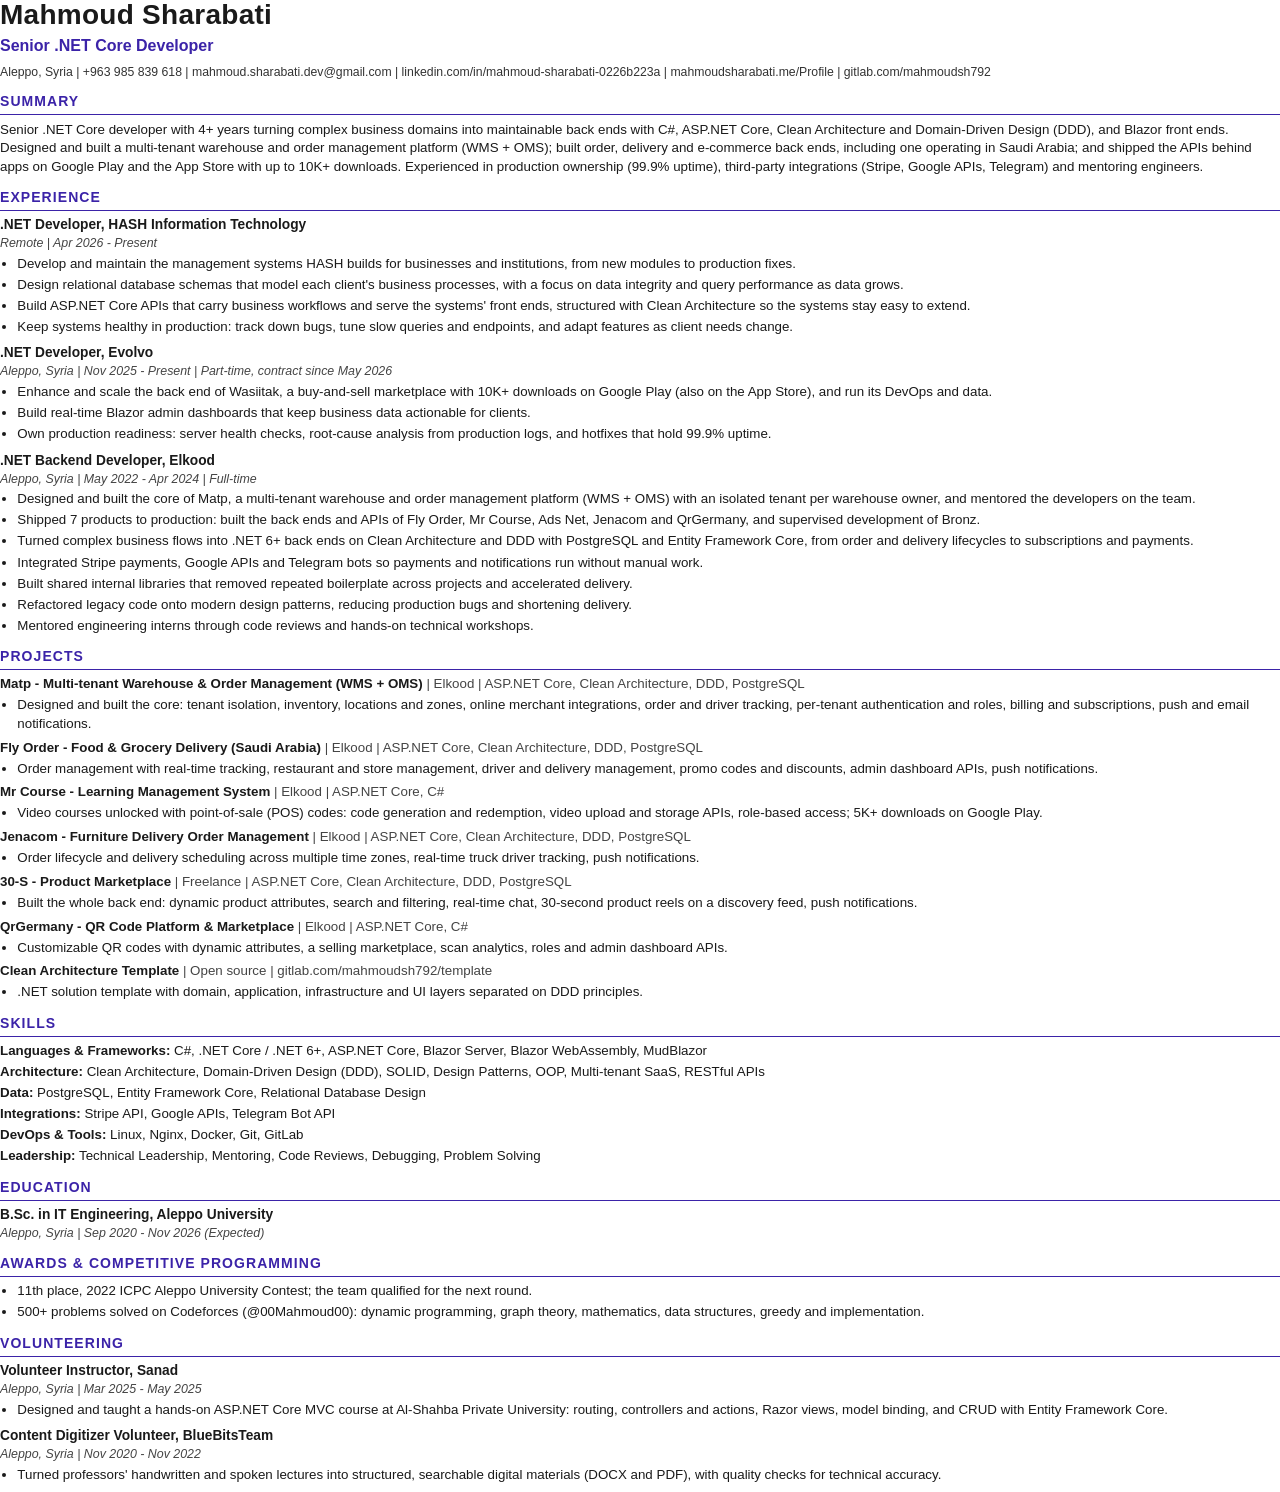
<file: cv/Mahmoud_Sharabati_CV.html>
<!DOCTYPE html>
<html lang="en">
<head>
<meta charset="UTF-8">
<meta name="robots" content="noindex">
<title>Mahmoud Sharabati - Senior .NET Core Developer - CV</title>
<!--
  Source of cv/Mahmoud_Sharabati_CV.pdf (the "Download CV" button). Edit this file, then re-print:
  "/Applications/Google Chrome.app/Contents/MacOS/Google Chrome" --headless=new --no-pdf-header-footer \
    --print-to-pdf=cv/Mahmoud_Sharabati_CV.pdf cv/Mahmoud_Sharabati_CV.html
  Kept ATS-friendly on purpose: one column, real text in a standard font, standard section names,
  no tables, icons, images, or text in page headers and footers.
-->
<style>
  @page { size: A4; margin: 13mm 15mm 12mm; }
  * { box-sizing: border-box; }
  html { -webkit-print-color-adjust: exact; print-color-adjust: exact; }
  body {
    margin: 0; color: #1a1a1a; font: 10pt/1.38 Arial, Helvetica, sans-serif;
    font-variant-ligatures: none; /* keeps "fi" and "fl" as separate letters for text extraction */
  }
  h1 { margin: 0; font-size: 21pt; line-height: 1.1; letter-spacing: .2pt; }
  .title { margin: 3pt 0 5pt; font-size: 12pt; font-weight: bold; color: #3b23a8; }
  .contact { margin: 0; font-size: 9.2pt; color: #333; }
  h2 {
    margin: 9pt 0 4pt; padding-bottom: 2pt; border-bottom: 1.2pt solid #3b23a8;
    font-size: 10.5pt; letter-spacing: .8pt; text-transform: uppercase; color: #3b23a8;
  }
  p { margin: 0; }
  ul { margin: 2pt 0 0; padding-left: 13pt; }
  li { margin: 0 0 2pt; }
  .role { margin: 0 0 6pt; break-inside: avoid; }
  .role-head { font-weight: bold; font-size: 10.3pt; }
  .role-meta { font-style: italic; color: #444; font-size: 9.3pt; }
  .project { margin: 0 0 4pt; break-inside: avoid; }
  .project-head { font-weight: bold; }
  .project-head span { font-weight: normal; color: #444; }
  .skills p { margin: 0 0 2pt; }
  a { color: inherit; text-decoration: none; }
</style>
</head>
<body>

<h1>Mahmoud Sharabati</h1>
<p class="title">Senior .NET Core Developer</p>
<p class="contact">Aleppo, Syria | +963 985 839 618 | mahmoud.sharabati.dev@gmail.com | linkedin.com/in/mahmoud-sharabati-0226b223a | mahmoudsharabati.me/Profile | gitlab.com/mahmoudsh792</p>

<h2>Summary</h2>
<p>Senior .NET Core developer with 4+ years turning complex business domains into maintainable back ends with C#, ASP.NET Core, Clean Architecture and Domain-Driven Design (DDD), and Blazor front ends. Designed and built a multi-tenant warehouse and order management platform (WMS + OMS); built order, delivery and e-commerce back ends, including one operating in Saudi Arabia; and shipped the APIs behind apps on Google Play and the App Store with up to 10K+ downloads. Experienced in production ownership (99.9% uptime), third-party integrations (Stripe, Google APIs, Telegram) and mentoring engineers.</p>

<h2>Experience</h2>

<div class="role">
  <p class="role-head">.NET Developer, HASH Information Technology</p>
  <p class="role-meta">Remote | Apr 2026 - Present</p>
  <ul>
    <li>Develop and maintain the management systems HASH builds for businesses and institutions, from new modules to production fixes.</li>
    <li>Design relational database schemas that model each client's business processes, with a focus on data integrity and query performance as data grows.</li>
    <li>Build ASP.NET Core APIs that carry business workflows and serve the systems' front ends, structured with Clean Architecture so the systems stay easy to extend.</li>
    <li>Keep systems healthy in production: track down bugs, tune slow queries and endpoints, and adapt features as client needs change.</li>
  </ul>
</div>

<div class="role">
  <p class="role-head">.NET Developer, Evolvo</p>
  <p class="role-meta">Aleppo, Syria | Nov 2025 - Present | Part-time, contract since May 2026</p>
  <ul>
    <li>Enhance and scale the back end of Wasiitak, a buy-and-sell marketplace with 10K+ downloads on Google Play (also on the App Store), and run its DevOps and data.</li>
    <li>Build real-time Blazor admin dashboards that keep business data actionable for clients.</li>
    <li>Own production readiness: server health checks, root-cause analysis from production logs, and hotfixes that hold 99.9% uptime.</li>
  </ul>
</div>

<div class="role">
  <p class="role-head">.NET Backend Developer, Elkood</p>
  <p class="role-meta">Aleppo, Syria | May 2022 - Apr 2024 | Full-time</p>
  <ul>
    <li>Designed and built the core of Matp, a multi-tenant warehouse and order management platform (WMS + OMS) with an isolated tenant per warehouse owner, and mentored the developers on the team.</li>
    <li>Shipped 7 products to production: built the back ends and APIs of Fly Order, Mr Course, Ads Net, Jenacom and QrGermany, and supervised development of Bronz.</li>
    <li>Turned complex business flows into .NET 6+ back ends on Clean Architecture and DDD with PostgreSQL and Entity Framework Core, from order and delivery lifecycles to subscriptions and payments.</li>
    <li>Integrated Stripe payments, Google APIs and Telegram bots so payments and notifications run without manual work.</li>
    <li>Built shared internal libraries that removed repeated boilerplate across projects and accelerated delivery.</li>
    <li>Refactored legacy code onto modern design patterns, reducing production bugs and shortening delivery.</li>
    <li>Mentored engineering interns through code reviews and hands-on technical workshops.</li>
  </ul>
</div>

<h2>Projects</h2>

<div class="project">
  <p class="project-head">Matp - Multi-tenant Warehouse &amp; Order Management (WMS + OMS) <span>| Elkood | ASP.NET Core, Clean Architecture, DDD, PostgreSQL</span></p>
  <ul><li>Designed and built the core: tenant isolation, inventory, locations and zones, online merchant integrations, order and driver tracking, per-tenant authentication and roles, billing and subscriptions, push and email notifications.</li></ul>
</div>
<div class="project">
  <p class="project-head">Fly Order - Food &amp; Grocery Delivery (Saudi Arabia) <span>| Elkood | ASP.NET Core, Clean Architecture, DDD, PostgreSQL</span></p>
  <ul><li>Order management with real-time tracking, restaurant and store management, driver and delivery management, promo codes and discounts, admin dashboard APIs, push notifications.</li></ul>
</div>
<div class="project">
  <p class="project-head">Mr Course - Learning Management System <span>| Elkood | ASP.NET Core, C#</span></p>
  <ul><li>Video courses unlocked with point-of-sale (POS) codes: code generation and redemption, video upload and storage APIs, role-based access; 5K+ downloads on Google Play.</li></ul>
</div>
<div class="project">
  <p class="project-head">Jenacom - Furniture Delivery Order Management <span>| Elkood | ASP.NET Core, Clean Architecture, DDD, PostgreSQL</span></p>
  <ul><li>Order lifecycle and delivery scheduling across multiple time zones, real-time truck driver tracking, push notifications.</li></ul>
</div>
<div class="project">
  <p class="project-head">30-S - Product Marketplace <span>| Freelance | ASP.NET Core, Clean Architecture, DDD, PostgreSQL</span></p>
  <ul><li>Built the whole back end: dynamic product attributes, search and filtering, real-time chat, 30-second product reels on a discovery feed, push notifications.</li></ul>
</div>
<div class="project">
  <p class="project-head">QrGermany - QR Code Platform &amp; Marketplace <span>| Elkood | ASP.NET Core, C#</span></p>
  <ul><li>Customizable QR codes with dynamic attributes, a selling marketplace, scan analytics, roles and admin dashboard APIs.</li></ul>
</div>
<div class="project">
  <p class="project-head">Clean Architecture Template <span>| Open source | gitlab.com/mahmoudsh792/template</span></p>
  <ul><li>.NET solution template with domain, application, infrastructure and UI layers separated on DDD principles.</li></ul>
</div>

<h2>Skills</h2>
<div class="skills">
  <p><b>Languages &amp; Frameworks:</b> C#, .NET Core / .NET 6+, ASP.NET Core, Blazor Server, Blazor WebAssembly, MudBlazor</p>
  <p><b>Architecture:</b> Clean Architecture, Domain-Driven Design (DDD), SOLID, Design Patterns, OOP, Multi-tenant SaaS, RESTful APIs</p>
  <p><b>Data:</b> PostgreSQL, Entity Framework Core, Relational Database Design</p>
  <p><b>Integrations:</b> Stripe API, Google APIs, Telegram Bot API</p>
  <p><b>DevOps &amp; Tools:</b> Linux, Nginx, Docker, Git, GitLab</p>
  <p><b>Leadership:</b> Technical Leadership, Mentoring, Code Reviews, Debugging, Problem Solving</p>
</div>

<h2>Education</h2>
<div class="role">
  <p class="role-head">B.Sc. in IT Engineering, Aleppo University</p>
  <p class="role-meta">Aleppo, Syria | Sep 2020 - Nov 2026 (Expected)</p>
</div>

<h2>Awards &amp; Competitive Programming</h2>
<ul>
  <li>11th place, 2022 ICPC Aleppo University Contest; the team qualified for the next round.</li>
  <li>500+ problems solved on Codeforces (@00Mahmoud00): dynamic programming, graph theory, mathematics, data structures, greedy and implementation.</li>
</ul>

<h2>Volunteering</h2>
<div class="role">
  <p class="role-head">Volunteer Instructor, Sanad</p>
  <p class="role-meta">Aleppo, Syria | Mar 2025 - May 2025</p>
  <ul><li>Designed and taught a hands-on ASP.NET Core MVC course at Al-Shahba Private University: routing, controllers and actions, Razor views, model binding, and CRUD with Entity Framework Core.</li></ul>
</div>
<div class="role">
  <p class="role-head">Content Digitizer Volunteer, BlueBitsTeam</p>
  <p class="role-meta">Aleppo, Syria | Nov 2020 - Nov 2022</p>
  <ul><li>Turned professors' handwritten and spoken lectures into structured, searchable digital materials (DOCX and PDF), with quality checks for technical accuracy.</li></ul>
</div>

</body>
</html>
</file>
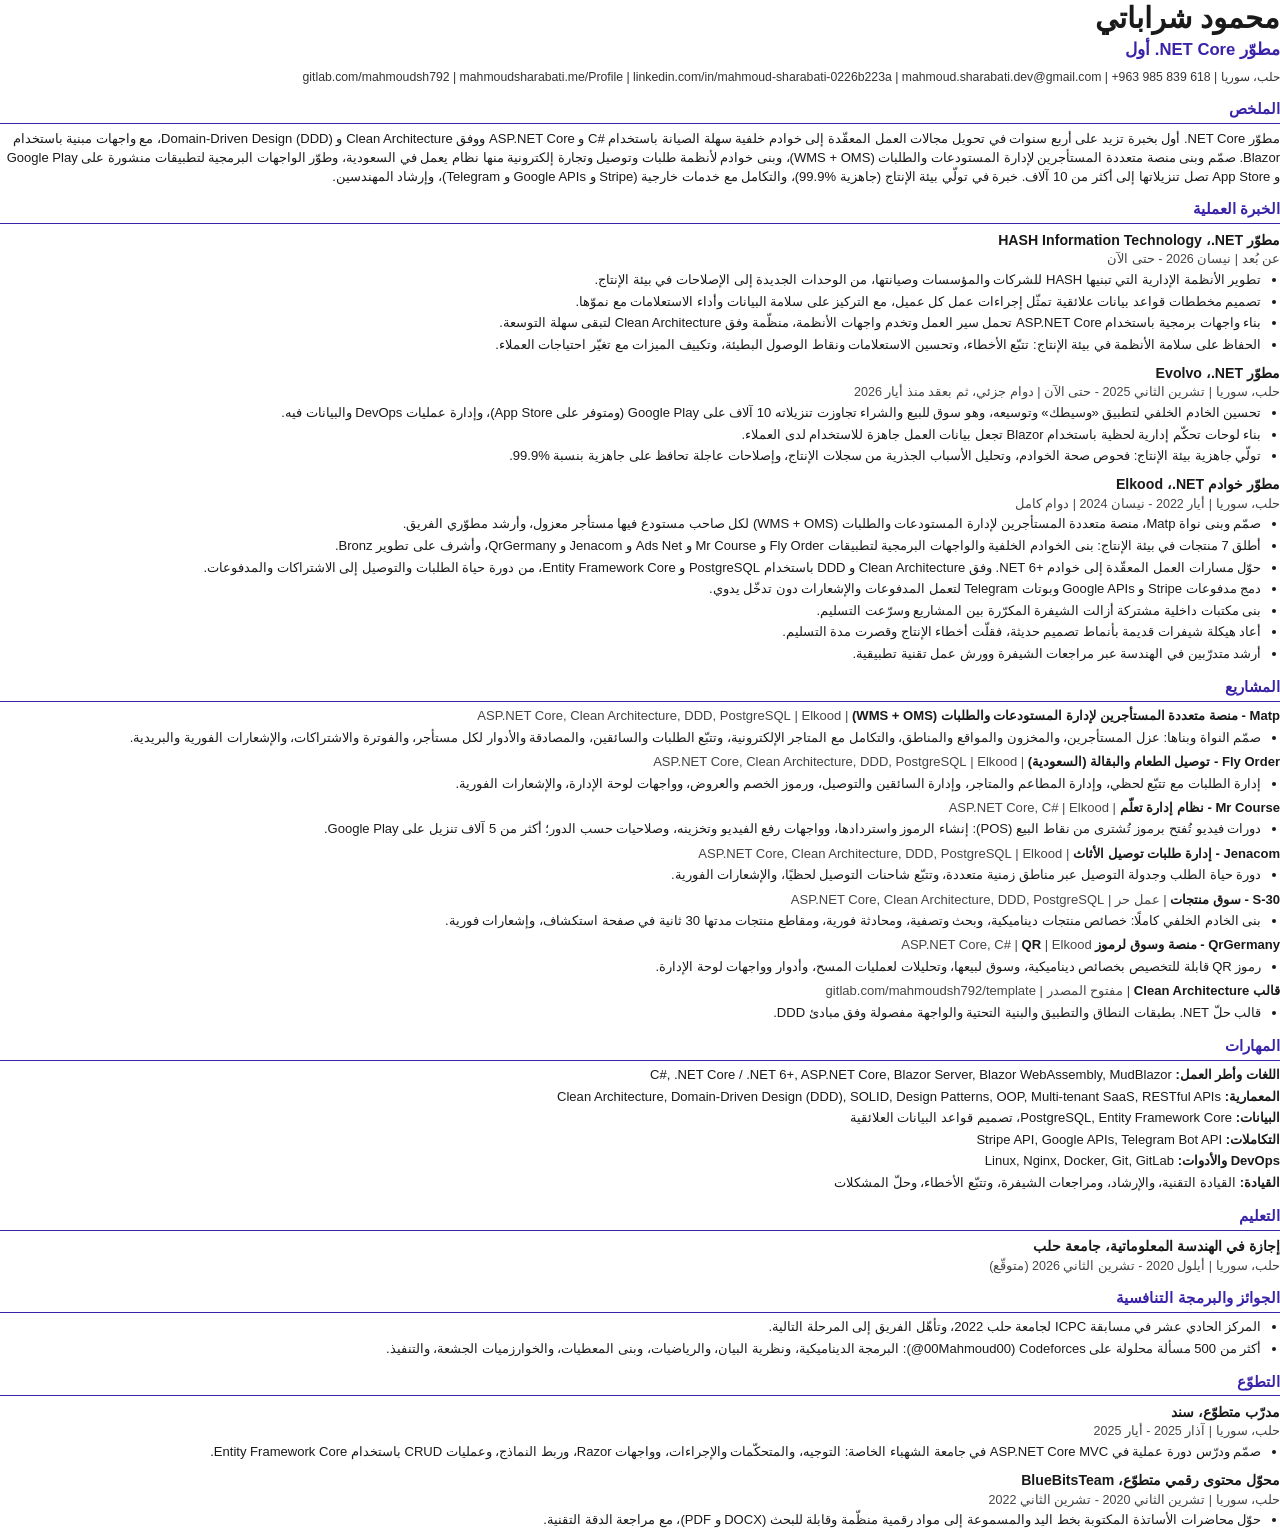
<file: cv/Mahmoud_Sharabati_CV_AR.html>
<!DOCTYPE html>
<html lang="ar" dir="rtl">
<head>
<meta charset="UTF-8">
<meta name="robots" content="noindex">
<title>محمود شراباتي - مطوّر .NET Core أول - السيرة الذاتية</title>
<!--
  Source of cv/Mahmoud_Sharabati_CV_AR.pdf (the Arabic page's "Download CV" button), translated from
  cv/Mahmoud_Sharabati_CV.html. Keep the two in step. Re-print with:
  "/Applications/Google Chrome.app/Contents/MacOS/Google Chrome" --headless=new --no-pdf-header-footer \
    --print-to-pdf=cv/Mahmoud_Sharabati_CV_AR.pdf cv/Mahmoud_Sharabati_CV_AR.html
  Same ATS rules as the English CV: one column, real text, standard section names, no tables or images.
  Latin terms with punctuation (.NET, C#, 99.9%) sit in <bdi dir="ltr">, and lists of tools are one
  left-to-right run, so their dots and commas stay in place.
-->
<style>
  @page { size: A4; margin: 13mm 15mm 12mm; }
  * { box-sizing: border-box; }
  html { -webkit-print-color-adjust: exact; print-color-adjust: exact; }
  /* Geeza Pro extracts Arabic as plain letters (Arial gives presentation forms); Latin runs use Arial so they extract cleanly */
  body { margin: 0; color: #1a1a1a; font: 9.8pt/1.45 'Geeza Pro', Arial, sans-serif; }
  h1 { margin: 0; font-size: 22pt; line-height: 1.2; }
  .title { margin: 2pt 0 5pt; font-size: 12.5pt; font-weight: bold; color: #3b23a8; }
  .contact { margin: 0; font-size: 9.2pt; color: #333; }
  h2 { margin: 9pt 0 4pt; padding-bottom: 2pt; border-bottom: 1.2pt solid #3b23a8; font-size: 11.5pt; color: #3b23a8; }
  p { margin: 0; }
  ul { margin: 2pt 0 0; padding-right: 14pt; padding-left: 0; }
  li { margin: 0 0 2pt; }
  .role { margin: 0 0 6pt; break-inside: avoid; }
  .role-head { font-weight: bold; font-size: 10.6pt; }
  .role-meta { color: #444; font-size: 9.4pt; }
  .project { margin: 0 0 4pt; break-inside: avoid; }
  .project-head { font-weight: bold; }
  .project-head span { font-weight: normal; color: #444; }
  .skills p { margin: 0 0 2pt; }
  .ltr { direction: ltr; unicode-bidi: isolate; }
  .ltr, bdi { font-family: Arial, sans-serif; }
  a { color: inherit; text-decoration: none; }
</style>
</head>
<body>

<h1>محمود شراباتي</h1>
<p class="title">مطوّر <bdi dir="ltr">.NET Core</bdi> أول</p>
<p class="contact">حلب، سوريا | <span class="ltr">+963 985 839 618</span> | <span class="ltr">mahmoud.sharabati.dev@gmail.com</span> | <span class="ltr">linkedin.com/in/mahmoud-sharabati-0226b223a</span> | <span class="ltr">mahmoudsharabati.me/Profile</span> | <span class="ltr">gitlab.com/mahmoudsh792</span></p>

<h2>الملخص</h2>
<p>مطوّر <bdi dir="ltr">.NET Core</bdi> أول بخبرة تزيد على أربع سنوات في تحويل مجالات العمل المعقّدة إلى خوادم خلفية سهلة الصيانة باستخدام <bdi dir="ltr">C#</bdi> و <bdi dir="ltr">ASP.NET Core</bdi> ووفق Clean Architecture و Domain-Driven Design (DDD)، مع واجهات مبنية باستخدام Blazor. صمّم وبنى منصة متعددة المستأجرين لإدارة المستودعات والطلبات (WMS + OMS)، وبنى خوادم لأنظمة طلبات وتوصيل وتجارة إلكترونية منها نظام يعمل في السعودية، وطوّر الواجهات البرمجية لتطبيقات منشورة على Google Play و App Store تصل تنزيلاتها إلى أكثر من 10 آلاف. خبرة في تولّي بيئة الإنتاج (جاهزية <bdi dir="ltr">99.9%</bdi>)، والتكامل مع خدمات خارجية (Stripe و Google APIs و Telegram)، وإرشاد المهندسين.</p>

<h2>الخبرة العملية</h2>

<div class="role">
  <p class="role-head">مطوّر <bdi dir="ltr">.NET</bdi>، HASH Information Technology</p>
  <p class="role-meta">عن بُعد | نيسان 2026 - حتى الآن</p>
  <ul>
    <li>تطوير الأنظمة الإدارية التي تبنيها HASH للشركات والمؤسسات وصيانتها، من الوحدات الجديدة إلى الإصلاحات في بيئة الإنتاج.</li>
    <li>تصميم مخططات قواعد بيانات علائقية تمثّل إجراءات عمل كل عميل، مع التركيز على سلامة البيانات وأداء الاستعلامات مع نموّها.</li>
    <li>بناء واجهات برمجية باستخدام <bdi dir="ltr">ASP.NET Core</bdi> تحمل سير العمل وتخدم واجهات الأنظمة، منظّمة وفق Clean Architecture لتبقى سهلة التوسعة.</li>
    <li>الحفاظ على سلامة الأنظمة في بيئة الإنتاج: تتبّع الأخطاء، وتحسين الاستعلامات ونقاط الوصول البطيئة، وتكييف الميزات مع تغيّر احتياجات العملاء.</li>
  </ul>
</div>

<div class="role">
  <p class="role-head">مطوّر <bdi dir="ltr">.NET</bdi>، Evolvo</p>
  <p class="role-meta">حلب، سوريا | تشرين الثاني 2025 - حتى الآن | دوام جزئي، ثم بعقد منذ أيار 2026</p>
  <ul>
    <li>تحسين الخادم الخلفي لتطبيق «وسيطك» وتوسيعه، وهو سوق للبيع والشراء تجاوزت تنزيلاته 10 آلاف على Google Play (ومتوفر على App Store)، وإدارة عمليات DevOps والبيانات فيه.</li>
    <li>بناء لوحات تحكّم إدارية لحظية باستخدام Blazor تجعل بيانات العمل جاهزة للاستخدام لدى العملاء.</li>
    <li>تولّي جاهزية بيئة الإنتاج: فحوص صحة الخوادم، وتحليل الأسباب الجذرية من سجلات الإنتاج، وإصلاحات عاجلة تحافظ على جاهزية بنسبة <bdi dir="ltr">99.9%</bdi>.</li>
  </ul>
</div>

<div class="role">
  <p class="role-head">مطوّر خوادم <bdi dir="ltr">.NET</bdi>، Elkood</p>
  <p class="role-meta">حلب، سوريا | أيار 2022 - نيسان 2024 | دوام كامل</p>
  <ul>
    <li>صمّم وبنى نواة Matp، منصة متعددة المستأجرين لإدارة المستودعات والطلبات (WMS + OMS) لكل صاحب مستودع فيها مستأجر معزول، وأرشد مطوّري الفريق.</li>
    <li>أطلق 7 منتجات في بيئة الإنتاج: بنى الخوادم الخلفية والواجهات البرمجية لتطبيقات Fly Order و Mr Course و Ads Net و Jenacom و QrGermany، وأشرف على تطوير Bronz.</li>
    <li>حوّل مسارات العمل المعقّدة إلى خوادم <bdi dir="ltr">.NET 6+</bdi> وفق Clean Architecture و DDD باستخدام PostgreSQL و Entity Framework Core، من دورة حياة الطلبات والتوصيل إلى الاشتراكات والمدفوعات.</li>
    <li>دمج مدفوعات Stripe و Google APIs وبوتات Telegram لتعمل المدفوعات والإشعارات دون تدخّل يدوي.</li>
    <li>بنى مكتبات داخلية مشتركة أزالت الشيفرة المكرّرة بين المشاريع وسرّعت التسليم.</li>
    <li>أعاد هيكلة شيفرات قديمة بأنماط تصميم حديثة، فقلّت أخطاء الإنتاج وقصرت مدة التسليم.</li>
    <li>أرشد متدرّبين في الهندسة عبر مراجعات الشيفرة وورش عمل تقنية تطبيقية.</li>
  </ul>
</div>

<h2>المشاريع</h2>

<div class="project">
  <p class="project-head">Matp - منصة متعددة المستأجرين لإدارة المستودعات والطلبات (WMS + OMS) <span>| Elkood | <span class="ltr">ASP.NET Core, Clean Architecture, DDD, PostgreSQL</span></span></p>
  <ul><li>صمّم النواة وبناها: عزل المستأجرين، والمخزون والمواقع والمناطق، والتكامل مع المتاجر الإلكترونية، وتتبّع الطلبات والسائقين، والمصادقة والأدوار لكل مستأجر، والفوترة والاشتراكات، والإشعارات الفورية والبريدية.</li></ul>
</div>
<div class="project">
  <p class="project-head">Fly Order - توصيل الطعام والبقالة (السعودية) <span>| Elkood | <span class="ltr">ASP.NET Core, Clean Architecture, DDD, PostgreSQL</span></span></p>
  <ul><li>إدارة الطلبات مع تتبّع لحظي، وإدارة المطاعم والمتاجر، وإدارة السائقين والتوصيل، ورموز الخصم والعروض، وواجهات لوحة الإدارة، والإشعارات الفورية.</li></ul>
</div>
<div class="project">
  <p class="project-head">Mr Course - نظام إدارة تعلّم <span>| Elkood | <span class="ltr">ASP.NET Core, C#</span></span></p>
  <ul><li>دورات فيديو تُفتح برموز تُشترى من نقاط البيع (POS): إنشاء الرموز واستردادها، وواجهات رفع الفيديو وتخزينه، وصلاحيات حسب الدور؛ أكثر من 5 آلاف تنزيل على Google Play.</li></ul>
</div>
<div class="project">
  <p class="project-head">Jenacom - إدارة طلبات توصيل الأثاث <span>| Elkood | <span class="ltr">ASP.NET Core, Clean Architecture, DDD, PostgreSQL</span></span></p>
  <ul><li>دورة حياة الطلب وجدولة التوصيل عبر مناطق زمنية متعددة، وتتبّع شاحنات التوصيل لحظيًا، والإشعارات الفورية.</li></ul>
</div>
<div class="project">
  <p class="project-head">30-S - سوق منتجات <span>| عمل حر | <span class="ltr">ASP.NET Core, Clean Architecture, DDD, PostgreSQL</span></span></p>
  <ul><li>بنى الخادم الخلفي كاملًا: خصائص منتجات ديناميكية، وبحث وتصفية، ومحادثة فورية، ومقاطع منتجات مدتها 30 ثانية في صفحة استكشاف، وإشعارات فورية.</li></ul>
</div>
<div class="project">
  <p class="project-head">QrGermany - منصة وسوق لرموز QR <span>| Elkood | <span class="ltr">ASP.NET Core, C#</span></span></p>
  <ul><li>رموز QR قابلة للتخصيص بخصائص ديناميكية، وسوق لبيعها، وتحليلات لعمليات المسح، وأدوار وواجهات لوحة الإدارة.</li></ul>
</div>
<div class="project">
  <p class="project-head">قالب Clean Architecture <span>| مفتوح المصدر | <span class="ltr">gitlab.com/mahmoudsh792/template</span></span></p>
  <ul><li>قالب حلّ <bdi dir="ltr">.NET</bdi> بطبقات النطاق والتطبيق والبنية التحتية والواجهة مفصولة وفق مبادئ DDD.</li></ul>
</div>

<h2>المهارات</h2>
<div class="skills">
  <p><b>اللغات وأطر العمل:</b> <span class="ltr">C#, .NET Core / .NET 6+, ASP.NET Core, Blazor Server, Blazor WebAssembly, MudBlazor</span></p>
  <p><b>المعمارية:</b> <span class="ltr">Clean Architecture, Domain-Driven Design (DDD), SOLID, Design Patterns, OOP, Multi-tenant SaaS, RESTful APIs</span></p>
  <p><b>البيانات:</b> <span class="ltr">PostgreSQL, Entity Framework Core</span>، تصميم قواعد البيانات العلائقية</p>
  <p><b>التكاملات:</b> <span class="ltr">Stripe API, Google APIs, Telegram Bot API</span></p>
  <p><b>DevOps والأدوات:</b> <span class="ltr">Linux, Nginx, Docker, Git, GitLab</span></p>
  <p><b>القيادة:</b> القيادة التقنية، والإرشاد، ومراجعات الشيفرة، وتتبّع الأخطاء، وحلّ المشكلات</p>
</div>

<h2>التعليم</h2>
<div class="role">
  <p class="role-head">إجازة في الهندسة المعلوماتية، جامعة حلب</p>
  <p class="role-meta">حلب، سوريا | أيلول 2020 - تشرين الثاني 2026 (متوقّع)</p>
</div>

<h2>الجوائز والبرمجة التنافسية</h2>
<ul>
  <li>المركز الحادي عشر في مسابقة ICPC لجامعة حلب 2022، وتأهّل الفريق إلى المرحلة التالية.</li>
  <li>أكثر من 500 مسألة محلولة على Codeforces (<span class="ltr">@00Mahmoud00</span>): البرمجة الديناميكية، ونظرية البيان، والرياضيات، وبنى المعطيات، والخوارزميات الجشعة، والتنفيذ.</li>
</ul>

<h2>التطوّع</h2>
<div class="role">
  <p class="role-head">مدرّب متطوّع، سند</p>
  <p class="role-meta">حلب، سوريا | آذار 2025 - أيار 2025</p>
  <ul><li>صمّم ودرّس دورة عملية في <bdi dir="ltr">ASP.NET Core MVC</bdi> في جامعة الشهباء الخاصة: التوجيه، والمتحكّمات والإجراءات، وواجهات Razor، وربط النماذج، وعمليات CRUD باستخدام Entity Framework Core.</li></ul>
</div>
<div class="role">
  <p class="role-head">محوّل محتوى رقمي متطوّع، BlueBitsTeam</p>
  <p class="role-meta">حلب، سوريا | تشرين الثاني 2020 - تشرين الثاني 2022</p>
  <ul><li>حوّل محاضرات الأساتذة المكتوبة بخط اليد والمسموعة إلى مواد رقمية منظّمة وقابلة للبحث (DOCX و PDF)، مع مراجعة الدقة التقنية.</li></ul>
</div>

</body>
</html>
</file>
